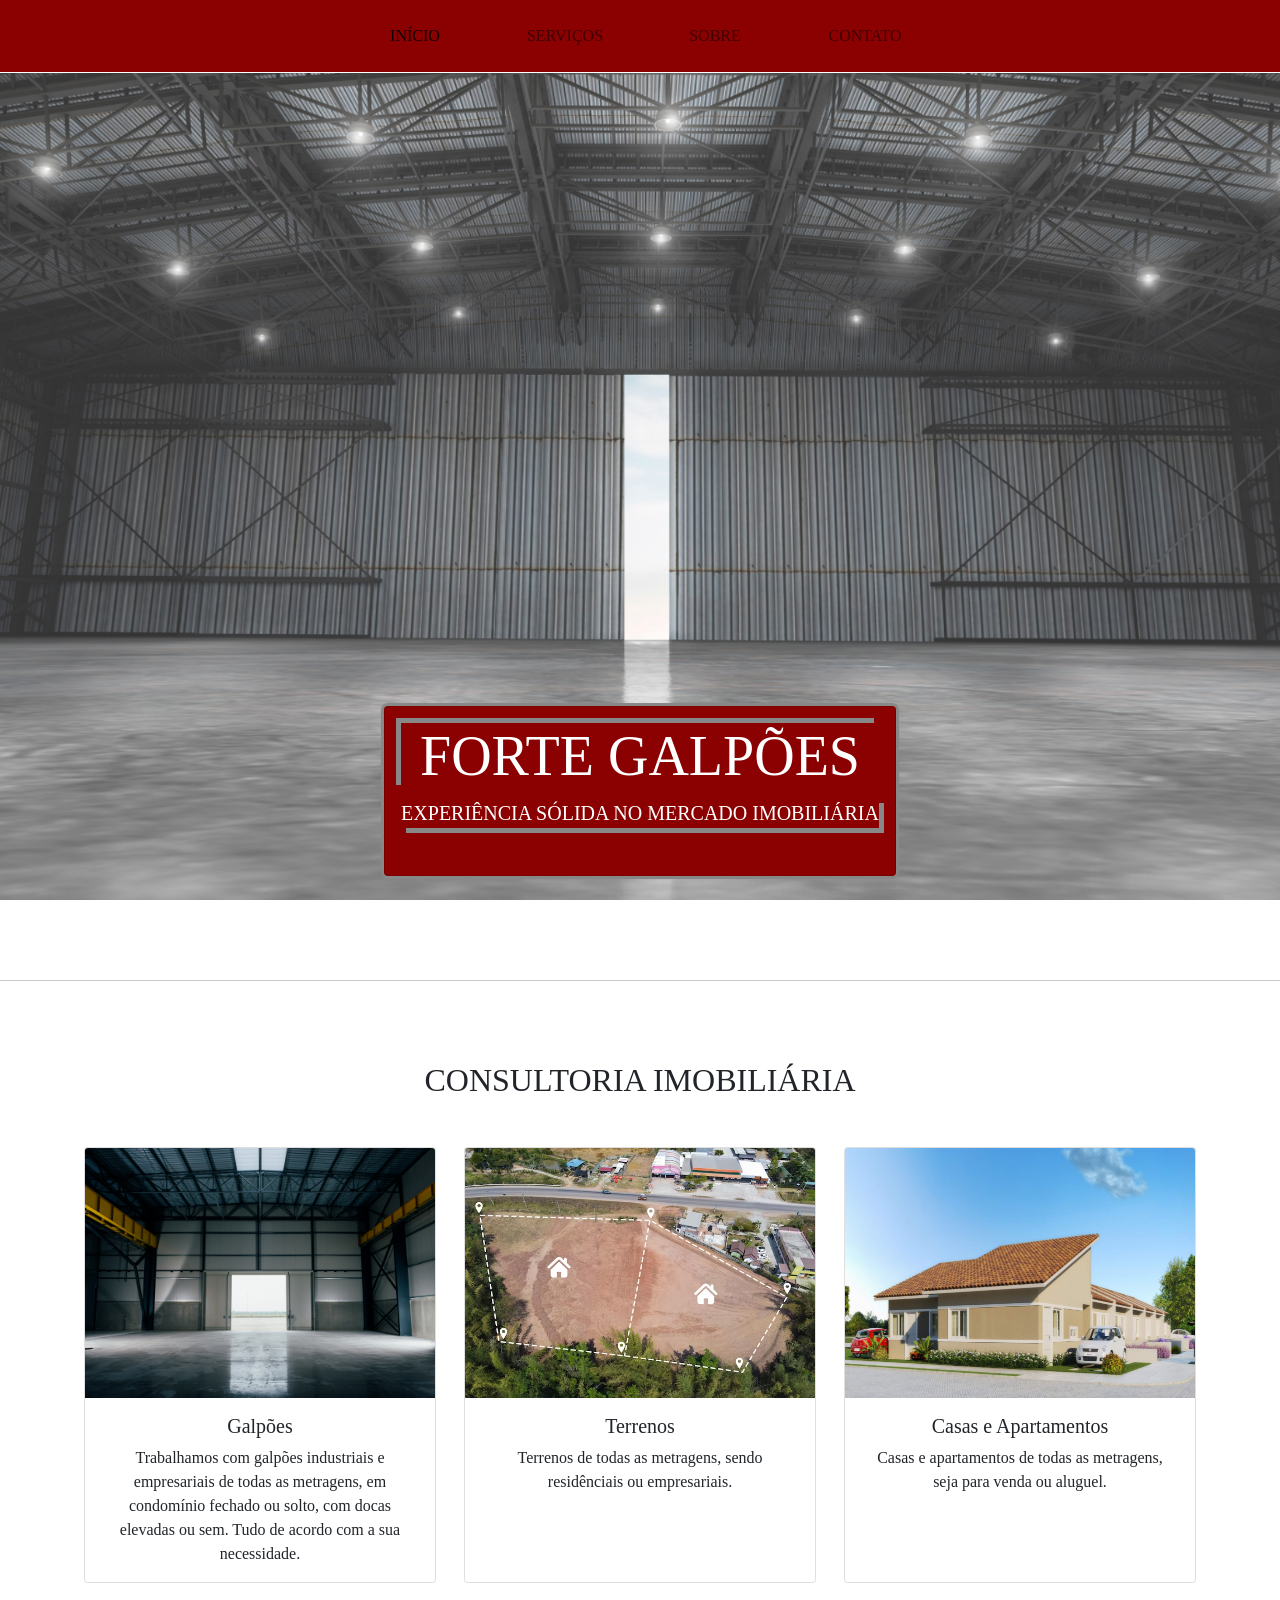
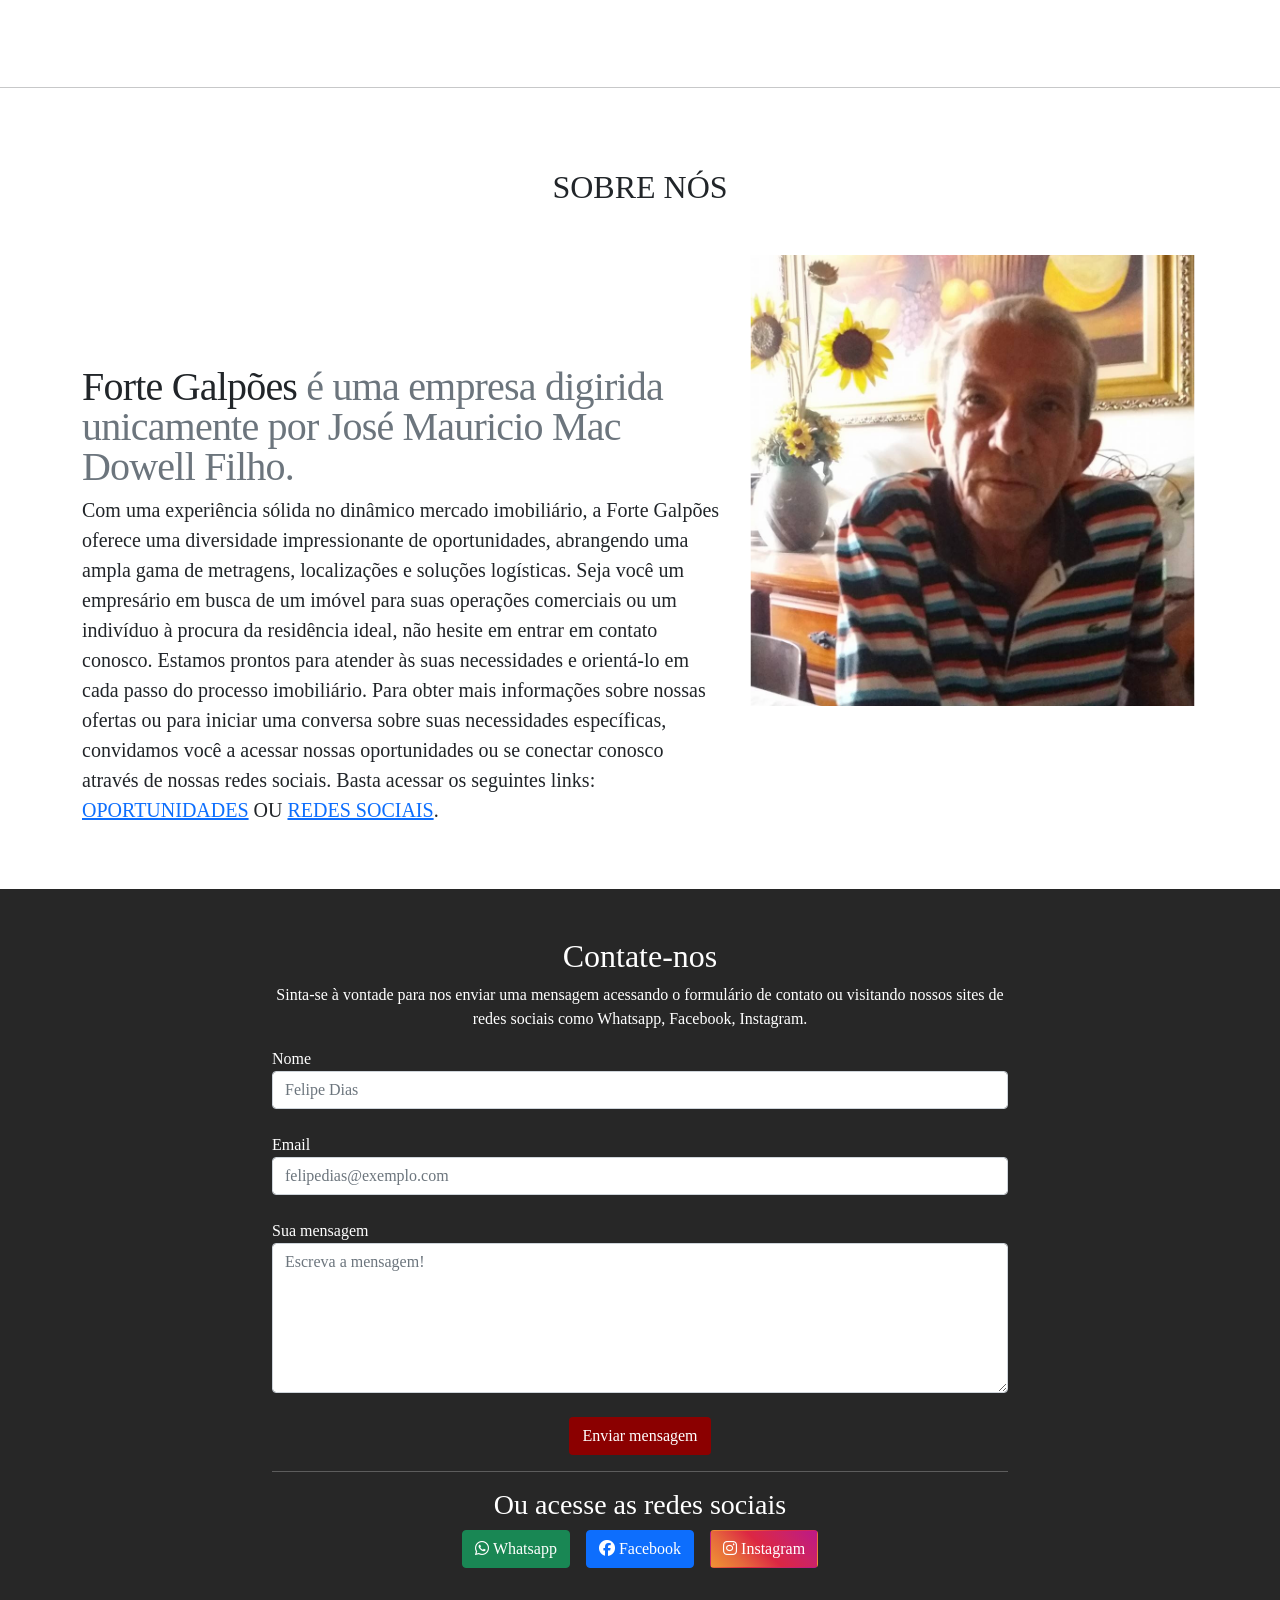
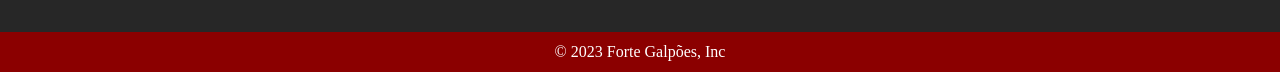
<file: index.html>
<!DOCTYPE html>
<html lang="pt-br">
    <head>
        <meta charset="utf-8">
        <meta http-equiv="X-UA-Compatible" content="IE-edge">
        <link rel="icon" type="image/png" href="./assets/img/favicon.png">
        <title>Forte Galpões</title>
        <meta name="description" content="\">
        <meta name="viewport" content="width=device-width, initial-scale=1.0">
        <link rel="stylesheet" href="./assets/style/css/stlye.css">
        <link rel="stylesheet" href="./assets/bootstrap/bootstrap.min.css">
        <link rel="stylesheet" href="./assets/style/css/carousel.css">
        <link rel="stylesheet" href="https://cdnjs.cloudflare.com/ajax/libs/font-awesome/6.2.0/css/all.min.css">
    </head>

    <body>
        <header class="d-flex h-100-vh w-100">
          <div class="h-100 w-100 d-flex flex-column justify-content-start text-center" >
            <img id="main-image" src="./assets/img/main_image.png" alt="Imagem principal">
            <nav class=" w-100 py-0 navbar navbar-expand-sm position-absolute text-opacity-75 navbar-light" id="header-nav">
              <div class="container-fluid">
                <button class="navbar-toggler bg-white" type="button" data-bs-toggle="collapse" data-bs-target="#navbarNavDropdown" aria-controls="navbarNavDropdown" aria-expanded="false" aria-label="Toggle navigation">
                  <span class="navbar-toggler-icon"></span>
                </button>
                <div class="collapse navbar-collapse justify-content-center" id="navbarNavDropdown">
                  <ul class="navbar-nav">
                    <li class="nav-item">
                      <a class="px-3 py-4 nav-link link-light active" aria-current="page" href="#main-image">INÍCIO</a>
                    </li>
                    <li class="nav-item">
                      <a class="px-3 py-4 nav-link link-light" href="#servicos">SERVIÇOS</a>
                    </li>
                    <li class="nav-item">
                      <a class="px-3 py-4 nav-link link-light" href="#sobre">SOBRE</a>
                    </li>
                    <li class="nav-item">
                      <a class="px-3 py-4 nav-link link-light" href="#contato">CONTATO</a>
                    </li>
                  </ul>
                </div>
              </div>
            </nav>
            <div class="card text-center mb-4" id="header-card">
              <div class="card-body d-flex flex-column">
                <h5 class="header-card-title">FORTE GALPÕES</h5>
                <p class="header-card-text">EXPERIÊNCIA SÓLIDA NO MERCADO IMOBILIÁRIA</p>
              </div>
            </div>
          </div>
        </header>
        
        <main>
          <hr class="featurette-divider">

          <section id="servicos">
            <div class="container marketing">
              <h2 class="text-center my-5">CONSULTORIA IMOBILIÁRIA</h2>
              <div class="row">
                <div class="col-lg-4 d-flex ">
                  <div class="card mx-auto" style="width: 22rem;">
                    <img src="./assets/img/galpao_1.png" class="card-img-top" height="250" alt="...">
                    <div class="card-body d-flex flex-column">
                      <h5 class="card-title">Galpões</h5>
                      <p class="card-text text-justify">Trabalhamos com galpões industriais e empresariais de todas as metragens, em condomínio fechado ou solto, com docas elevadas ou sem. Tudo de acordo com a sua necessidade.</p>
                      <!-- <a href="#" class="btn btn-primary-system mt-auto">Ver opções</a> -->
                    </div>
                  </div>
                </div>
                <div class="col-lg-4 d-flex">
                  <div class="card mx-auto" style="width: 22rem;">
                    <img src="./assets/img/terreno_1.jpg" class="card-img-top" height="250" alt="...">
                    <div class="card-body d-flex flex-column">
                      <h5 class="card-title">Terrenos</h5>
                      <p class="card-text text-justify">Terrenos de todas as metragens, sendo residênciais ou empresariais.</p>
                      <!-- <a href="#" class="btn btn-primary-system mt-auto">Ver opções</a> -->
                    </div>
                  </div>
                </div>
                <div class="col-lg-4 d-flex">
                  <div class="card mx-auto" style="width: 22rem;">
                    <img src="./assets/img/casa_apartamento_1.jpg" class="card-img-top" height="250" alt="...">
                    <div class="card-body d-flex flex-column">
                      <h5 class="card-title">Casas e Apartamentos</h5>
                      <p class="card-text text-justify">Casas e apartamentos de todas as metragens, seja para venda ou aluguel.</p>
                      <!-- <a href="#" class="btn btn-primary-system mt-auto">Ver opções</a> -->
                    </div>
                  </div>
                </div>
              </div>
            </div>
          </section>
          
          <hr class="featurette-divider">

          <section class="mb-5" id="sobre">
            <h2 class="text-center my-5">SOBRE NÓS</h2>
            <div class="container">
              <div class="row featurette">
                <div class="col-md-7">
                  <h2 class="featurette-heading">Forte Galpões <span class="text-muted">é uma empresa digirida unicamente por José Mauricio Mac Dowell Filho.</span></h2>
                  <p class="lead">
                    Com uma experiência sólida no dinâmico mercado imobiliário, a Forte Galpões oferece uma diversidade impressionante de oportunidades, abrangendo uma ampla gama de metragens, localizações e soluções logísticas.
                    Seja você um empresário em busca de um imóvel para suas operações comerciais ou um indivíduo à procura da residência ideal, não hesite em entrar em contato conosco. Estamos prontos para atender às suas necessidades e orientá-lo em cada passo do processo imobiliário.
                    Para obter mais informações sobre nossas ofertas ou para iniciar uma conversa sobre suas necessidades específicas, convidamos você a acessar nossas oportunidades ou se conectar conosco através de nossas redes sociais. Basta acessar os seguintes links:
                    <a href="#servicos">OPORTUNIDADES</a> OU <a href="#contato">REDES SOCIAIS</a>.
                  </p>
                </div>
                <div class="col-md-5">
                  <svg class="bd-placeholder-img bd-placeholder-img-lg featurette-image img-fluid mx-auto" width="500" height="500" xmlns="http://www.w3.org/2000/svg" role="img" preserveAspectRatio="xMidYMid slice" focusable="false"><title>Placeholder</title><image width="100%" height="100%" href="./assets/img/self_about.jpg"/></svg>
                </div>
              </div>
            </div>
          </section>

          <section id="contato" class="py-5 text-center">
            <div class="contact-section">
                <div class="container">
                  <h2>Contate-nos</h2>
                  <div class="row">
                    <div class="col-md-8 col-md-offset-2 m-auto">
                      <p>Sinta-se à vontade para nos enviar uma mensagem acessando o formulário de contato ou visitando nossos sites de redes sociais como Whatsapp, Facebook, Instagram.</p>
                      <form class="form-horizontal text-start" id="contactForm" action="https://formsubmit.co/3ee2cc97ff13bb84e188fc2ffbc68c2c " method="POST">
                        <div class="form-group mb-4">
                          <label for="name">Nome</label>
                          <input type="text" class="form-control" id="name" placeholder="Felipe Dias" name="name" required>
                        </div>
                        <div class="form-group mb-4">
                          <label for="email">Email</label>
                          <input type="email" class="form-control" id="email" placeholder="felipedias@exemplo.com" name="email" required>
                        </div> 
                     
                      <div class="form-group mb-4 ">
                        <label for="description">Sua mensagem</label>
                       <textarea class="form-control" name="message" placeholder="Escreva a mensagem!" id="description"></textarea> 
                      </div>                          
                     
                        <input type="hidden" name="_captcha" value="false">
                        <input type="hidden" name="_next" value="http://127.0.0.1:5500/obrigado.html">
                        <div class="d-flex">
                          <button type="submit" class="btn btn-primary-system m-auto">Enviar mensagem</button>
                        </div>    
                      </form>
    
                      <hr>

                      <h3>Ou acesse as redes sociais</h3>
                      <ul class="d-flex justify-content-center list-inline banner-social-buttons">
                        <li><a href="https://wa.me/5585988197244?text=Ol%C3%A1%21++Visitei+o+seu+site+e+fiquei+bastante+interessado+nas+suas+ofertas+imobili%C3%A1rias.+Gostaria+de+obter+mais+informa%C3%A7%C3%B5es+detalhadas+sobre+as+propriedades+dispon%C3%ADveis+e+conhecer+melhor+como+voc%C3%AAs+podem+me+auxiliar+no+processo+de+encontrar+a+minha+pr%C3%B3xima+casa+ou+investimento+imobili%C3%A1rio.++Agrade%C3%A7o+antecipadamente+pela+sua+aten%C3%A7%C3%A3o+e+estou+ansioso+para+a+sua+resposta." class="btn btn-success mx-2" target="_blank"><i class="fa-brands fa-whatsapp"> <span class="network-name">Whatsapp</span></i></a></li>
                        <li><a href="https://www.facebook.com/mauricio.macdowell.16" class="btn btn-primary mx-2" target="_blank"><i class="fa-brands fa-facebook"> <span class="network-name">Facebook</span></i></a></li>
                        <li><a href="https://www.instagram.com/mamau457/" class="btn btn-pink mx-2" target="_blank"><i class="fa-brands fa-instagram"> <span class="network-name">Instagram</span></i></a></li>
                      </ul>
                    </div>
                  </div>
                </div>
            </div>
          </section>
        
          <!-- FOOTER -->
          <footer class="btn-primary-system py-2">
            <div class="container">
              <p class="text-white text-center mb-0">&copy; 2023 Forte Galpões, Inc</p>
            </div>
          </footer>
        </main>

        <script src="./assets/bootstrap/bootstrap.bundle.min.js" async defer></script>
        <script src="./assets/js/index.js" async defer></script>
    </body>
</html>
</file>
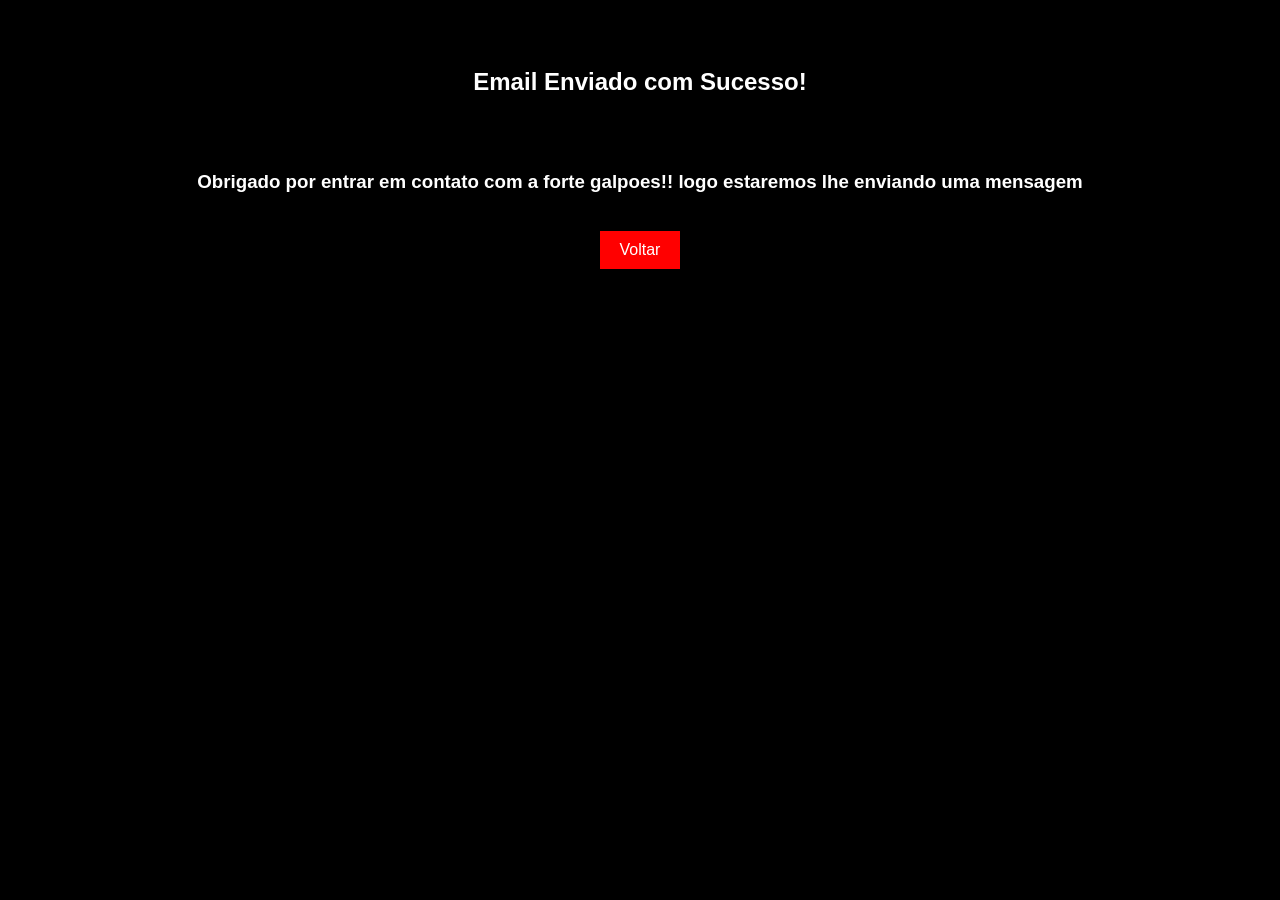
<file: obrigado.html>
<!DOCTYPE html>
<html lang="en">
<head>
    <meta charset="UTF-8">
    <meta name="viewport" content="width=device-width, initial-scale=1.0">
    <title>Sucesso! Email Enviado</title>
    <style>
       body {
            font-family: Arial, sans-serif;
            text-align: center;
            background-color: #000;
            padding: 40px;
            color: #fff; /* Cor do texto em branco */
        }

        h2 {
            color: white;
        }

        #return-button {
            background-color: red;
            color: white;
            border: none;
            padding: 10px 20px;
            text-align: center;
            text-decoration: none;
            display: inline-block;
            font-size: 16px;
            margin-top: 20px;
            cursor: pointer;
        }
    </style>
</head>
<body>
    <h2>Email Enviado com Sucesso!</h2>
</br>
</br>  
<h3>Obrigado por entrar em contato com a forte galpoes!! logo estaremos lhe enviando uma mensagem </h3>
    <a href="landing-page.html" id="return-button">Voltar</a>
</body>
</html>
</file>
<file: assets/style/css/stlye.css>
* {
  font-family: serif;
}

html {
  min-height: 100%;
  background-color: #000000 !important;
}

body {
  margin: 0 !important;
  padding: 0 !important;
  min-height: 100%;
}

main {
  margin: auto;
}

#home {
  height: 95vh;
}

#banner {
  background-size: contain;
  background-repeat: no-repeat;
}

#header-nav {
  background-color: darkred;
  border-bottom: 1px solid #fff;
}

.nav-item {
  min-width: 150px;
}

.nav-link:hover {
  background-color: #888;
}

#header-card {
  display: flex;
  margin: auto;
  height: 170px;
  max-width: 35rem;
  background-color: darkred;
  box-shadow: #888 0px 1px 4px, #888 0px 0px 0px 3px;
}

.header-card-title {
  font-size: 3.5rem;
  color: #fff;
  box-shadow: -5px -5px #888;
}

.header-card-text {
  margin-bottom: 0 !important;
  font-size: 1.25rem;
  color: #fff;
  box-shadow: 5px 5px #888;
}

#main-image {
  position: absolute;
  object-fit: cover;
  height: 100%;
  width: 100%;
}

#contato {
	background:#272727;
	color:#fff;
	padding-bottom:80px;
}

textarea.form-control{
  height: 150px;
}

.h-100-vh {
  height: 100vh !important;
}

.btn-primary-system {
  color: #fff !important;
  background-color: darkred !important;
}

.btn-purple-system {
  color: #fff !important;
  background-color: purple !important;
}

.btn-pink {
  color: #fff !important;
  background: #f09433; 
  background: -moz-linear-gradient(45deg, #f09433 0%, #e6683c 25%, #dc2743 50%, #cc2366 75%, #bc1888 100%); 
  background: -webkit-linear-gradient(45deg, #f09433 0%,#e6683c 25%,#dc2743 50%,#cc2366 75%,#bc1888 100%); 
  background: linear-gradient(45deg, #f09433 0%,#e6683c 25%,#dc2743 50%,#cc2366 75%,#bc1888 100%); 
}

@media (max-width: 576px) {
  
  .navbar-toggler {
    margin-left: auto;
  } 

}
</file>
<file: assets/style/css/carousel.css>
/* GLOBAL STYLES
-------------------------------------------------- */
/* Padding below the footer and lighter body text */

/* CUSTOMIZE THE CAROUSEL
-------------------------------------------------- */

/* Carousel base class */
.carousel {
  margin-bottom: 4rem;
}
/* Since positioning the image, we need to help out the caption */
.carousel-caption {
  bottom: 3rem;
  z-index: 10;
  height: 42rem;
}

/* Declare heights because of positioning of img element */
.carousel-item {
  height: 45rem;
}
.carousel-item > img {
  position: absolute;
  top: 0;
  left: 0;
  min-width: 100%;
  height: 45rem;
}


/* MARKETING CONTENT
-------------------------------------------------- */

/* Center align the text within the three columns below the carousel */
.marketing .col-lg-4 {
  margin-bottom: 1.5rem;
  text-align: center;
}
.marketing h2 {
  font-weight: 400;
}
/* rtl:begin:ignore */
.marketing .col-lg-4 p {
  margin-right: .75rem;
  margin-left: .75rem;
}
/* rtl:end:ignore */


/* Featurettes
------------------------- */

.featurette-divider {
  margin: 5rem 0; /* Space out the Bootstrap <hr> more */
}

/* Thin out the marketing headings */
.featurette-heading {
  font-weight: 300;
  line-height: 1;
  /* rtl:remove */
  letter-spacing: -.05rem;
}


/* RESPONSIVE CSS
-------------------------------------------------- */

@media (min-width: 40em) {
  /* Bump up size of carousel content */
  .carousel-caption p {
    margin-bottom: 1.25rem;
    font-size: 1.25rem;
    line-height: 1.4;
  }

  .featurette-heading {
    font-size: 40px;
  }
}

@media (min-width: 62em) {
  .featurette-heading {
    margin-top: 7rem;
  }
}
</file>
